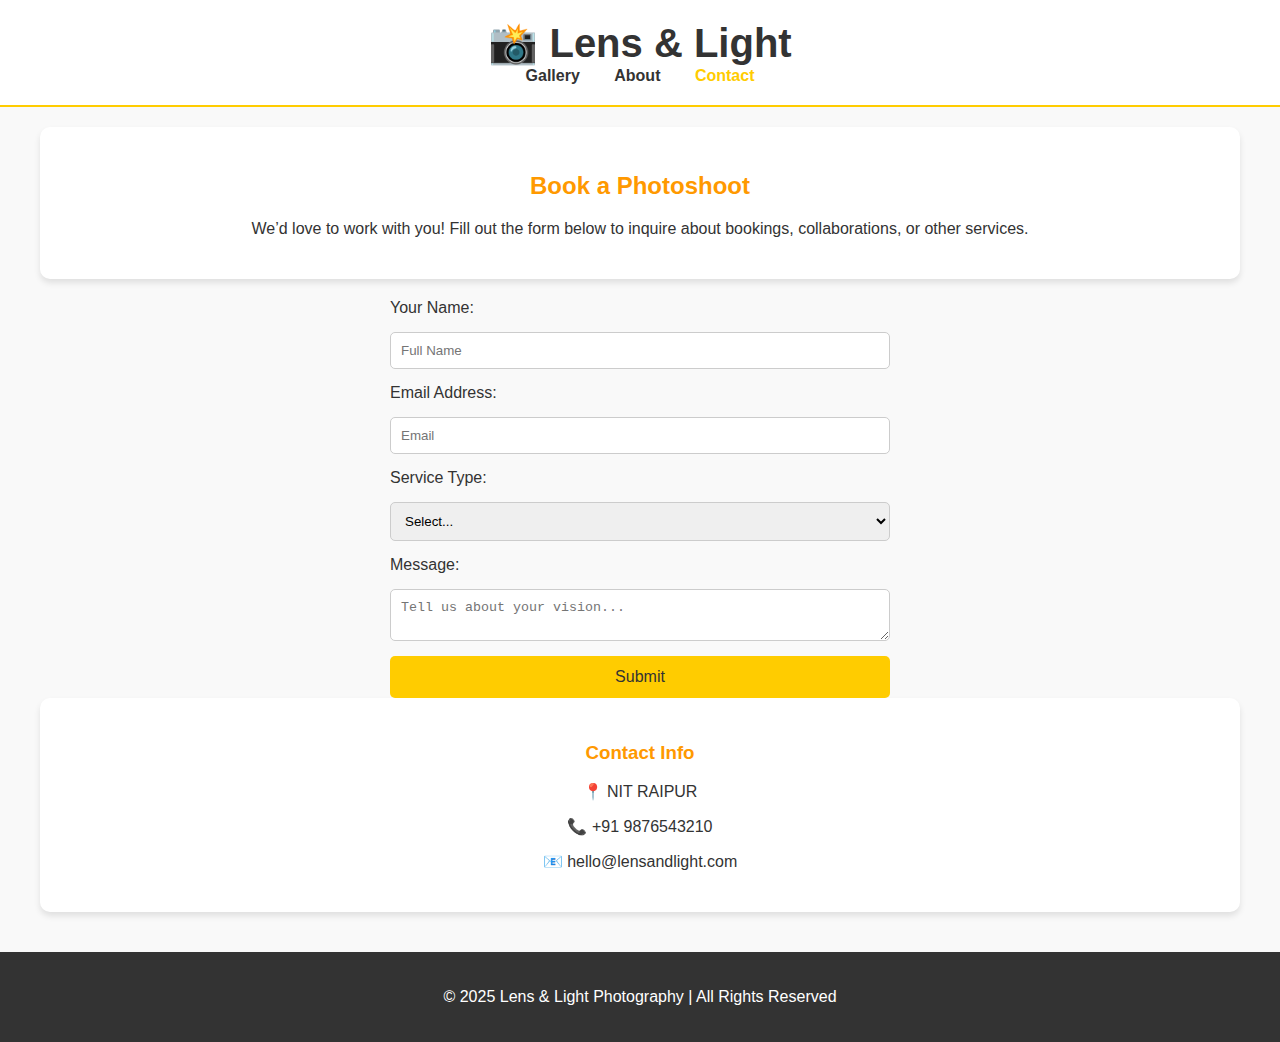
<file: contact.html>
<!DOCTYPE html>
<html lang="en">
<head>
    <meta charset="UTF-8">
    <meta name="viewport" content="width=device-width, initial-scale=1.0">
    <title>Contact - Lens & Light Photography</title>
    <link rel="stylesheet" href="style.css">
</head>
<body>
    <header>
        <h1>📸 Lens & Light</h1>
        <nav>
            <a href="index.html">Gallery</a>
            <a href="about.html">About</a>
            <a href="contact.html" class="active">Contact</a>
        </nav>
    </header>

    <main>
        <section class="intro">
            <h2>Book a Photoshoot</h2>
            <p>We’d love to work with you! Fill out the form below to inquire about bookings, collaborations, or other services.</p>
        </section>

        <form>
            <label>Your Name:</label>
            <input type="text" placeholder="Full Name" required>

            <label>Email Address:</label>
            <input type="email" placeholder="Email" required>

            <label>Service Type:</label>
            <select required>
                <option value="">Select...</option>
                <option value="portrait">Portrait Photography</option>
                <option value="wedding">Wedding Photography</option>
                <option value="event">Event Coverage</option>
                <option value="landscape">Landscape Photoshoot</option>
            </select>

            <label>Message:</label>
            <textarea placeholder="Tell us about your vision..." required></textarea>

            <button type="submit">Submit</button>
        </form>

        <section class="contact-info">
            <h3>Contact Info</h3>
            <p>📍 NIT RAIPUR</p>
            <p>📞 +91 9876543210</p>
            <p>📧 hello@lensandlight.com</p>
        </section>
    </main>

    <footer>
        <p>© 2025 Lens & Light Photography | All Rights Reserved</p>
    </footer>
</body>
</html>
</file>
<file: style.css>
body {
    font-family: 'Arial', sans-serif;
    margin: 0;
    padding: 0;
    background-color: #f9f9f9;
    color: #333;
}

header {
    background-color: #fff;
    padding: 20px;
    text-align: center;
    border-bottom: 2px solid #ffcc00;
}

header h1 {
    margin: 0;
    font-size: 2.5em;
    color: #333;
}

nav a {
    text-decoration: none;
    color: #333;
    margin: 0 15px;
    font-weight: bold;
    transition: color 0.3s;
}

nav a:hover, nav a.active {
    color: #ffcc00;
}

main {
    padding: 20px;
    max-width: 1200px;
    margin: auto;
}

section {
    background-color: #fff;
    padding: 25px;
    margin-bottom: 20px;
    border-radius: 10px;
    box-shadow: 0 4px 6px rgba(0,0,0,0.1);
    text-align: center;
}

section h2, section h3 {
    color: #ff9900;
}

.gallery {
    display: grid;
    grid-template-columns: repeat(auto-fit, minmax(250px, 1fr)); 
    gap: 20px;
    justify-items: center; 
}

.gallery img {
    width: 100%;
    max-width: 300px;
    height: auto;
    border-radius: 10px;
    transition: transform 0.3s, box-shadow 0.3s;

}

.gallery img:hover {
    transform: scale(1.05);
    box-shadow: 0 8px 15px rgba(0,0,0,0.2);
}

form {
    display: flex;
    flex-direction: column;
    gap: 15px;
    max-width: 500px;
    margin: auto;
}

form input, form select, form textarea {
    padding: 10px;
    border: 1px solid #ccc;
    border-radius: 5px;
}

form button {
    background-color: #ffcc00;
    color: #333;
    border: none;
    padding: 12px;
    border-radius: 5px;
    font-size: 1em;
    cursor: pointer;
    transition: background 0.3s;
}

form button:hover {
    background-color: #ff9900;
    color: #fff;
}

.team-grid {
    display: flex;
    justify-content: center;
    gap: 40px;
    flex-wrap: wrap;
}

.member img {
    width: 150px;
    height: 150px;
    border-radius: 50%;
    object-fit: cover;
    margin-bottom: 10px;
}

footer {
    text-align: center;
    padding: 20px;
    background-color: #333;
    color: #fff;
}
</file>
